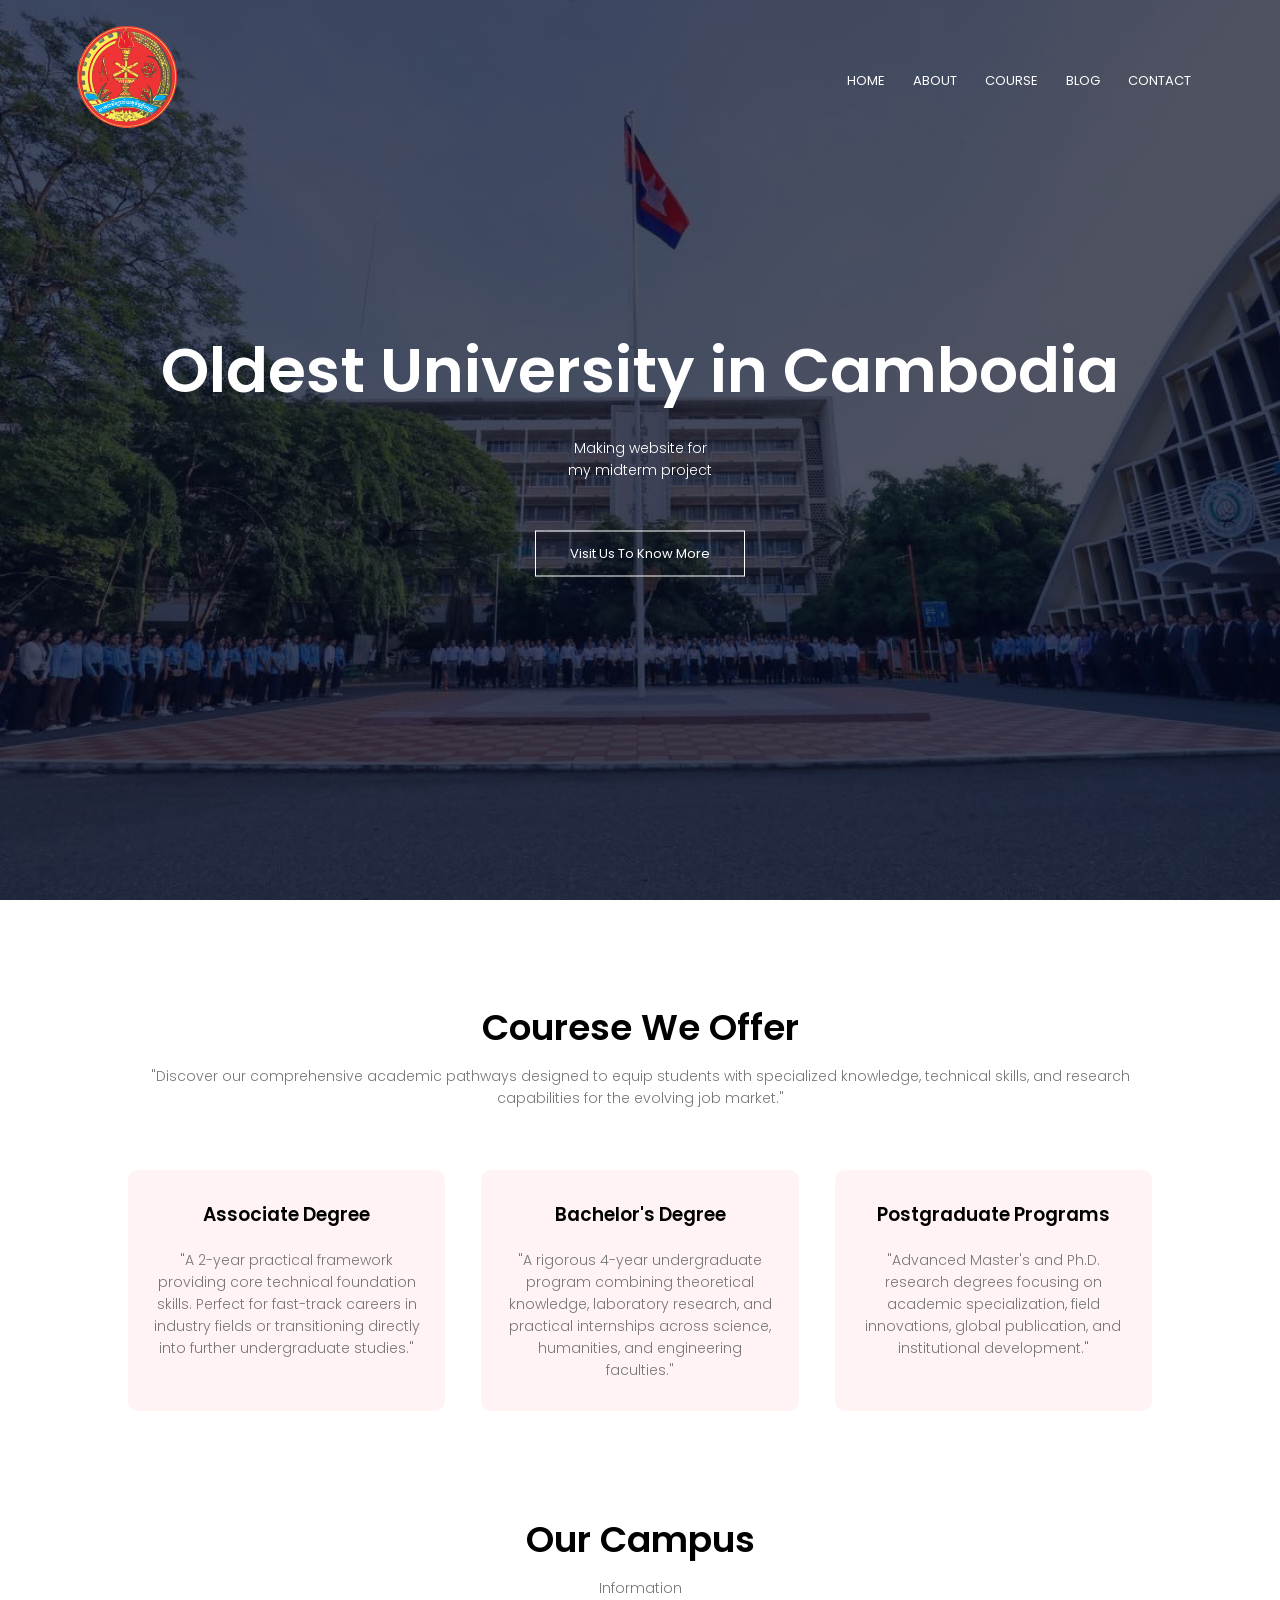
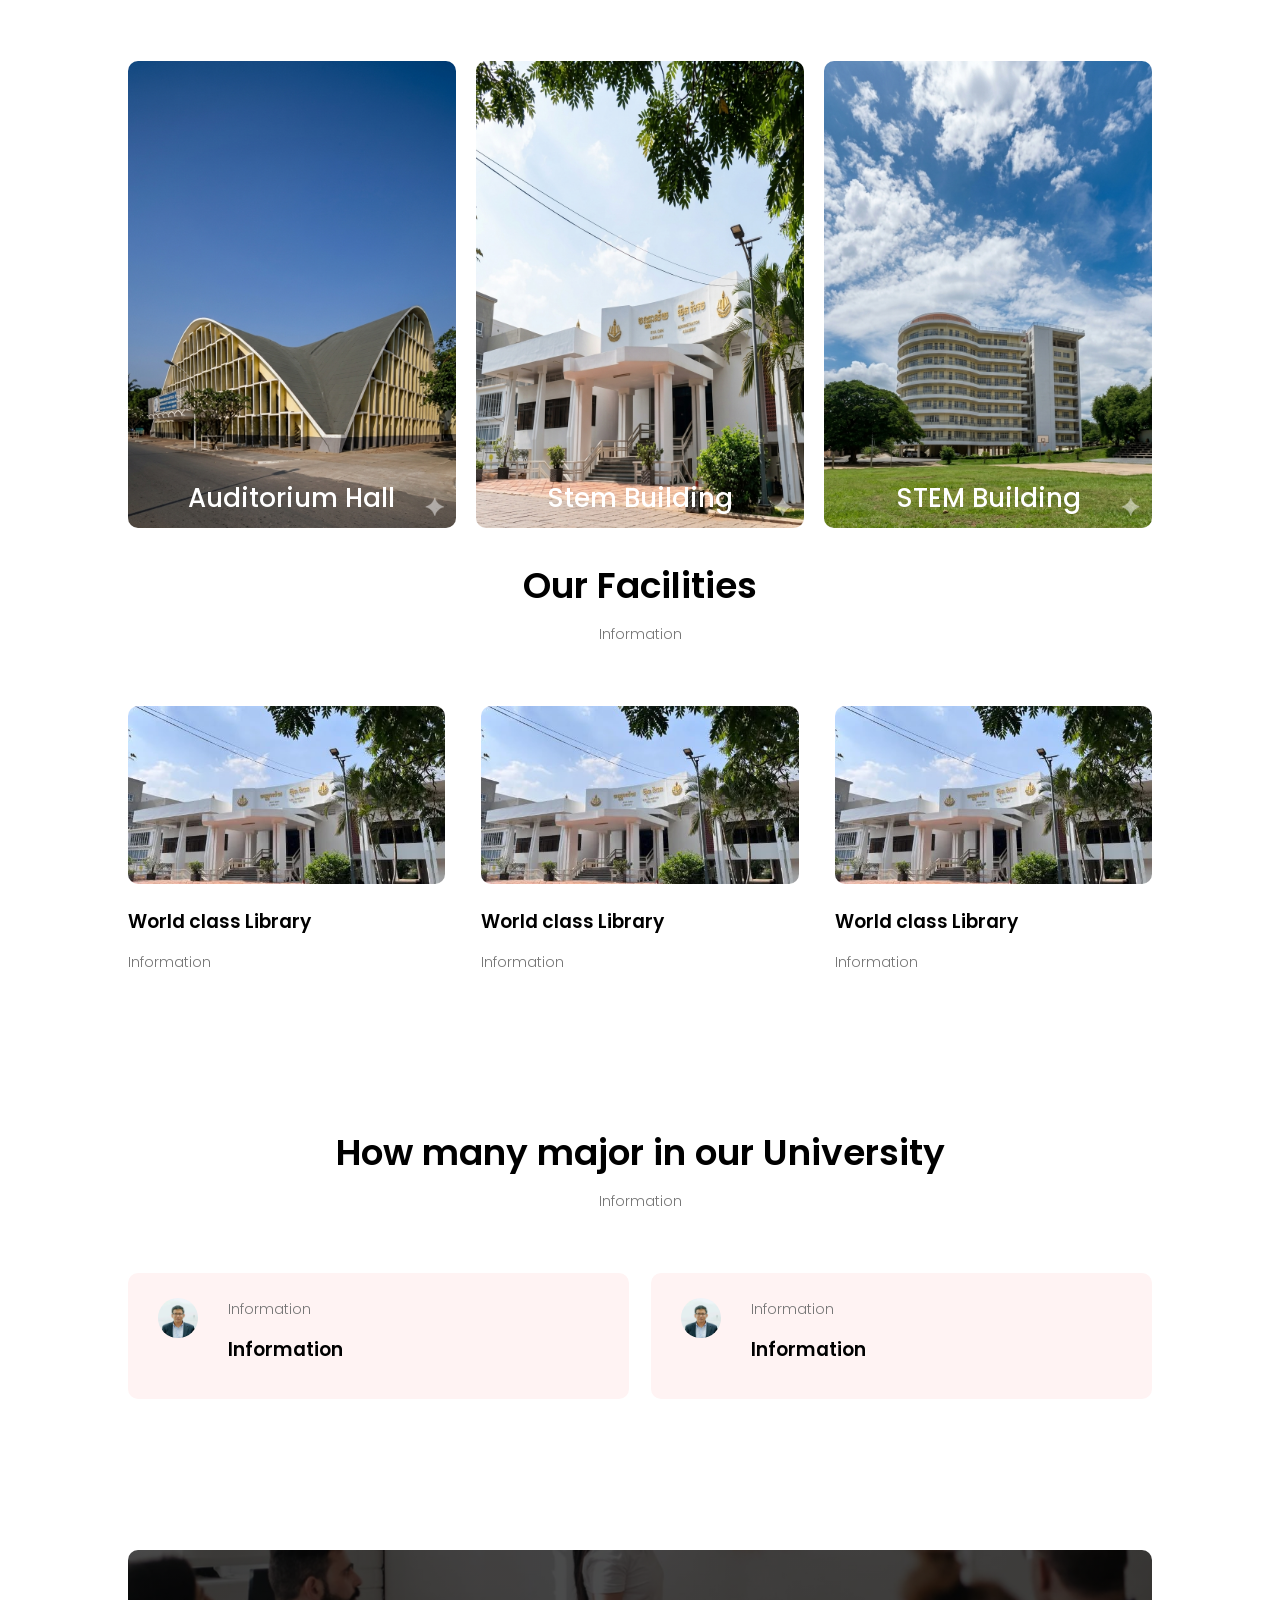
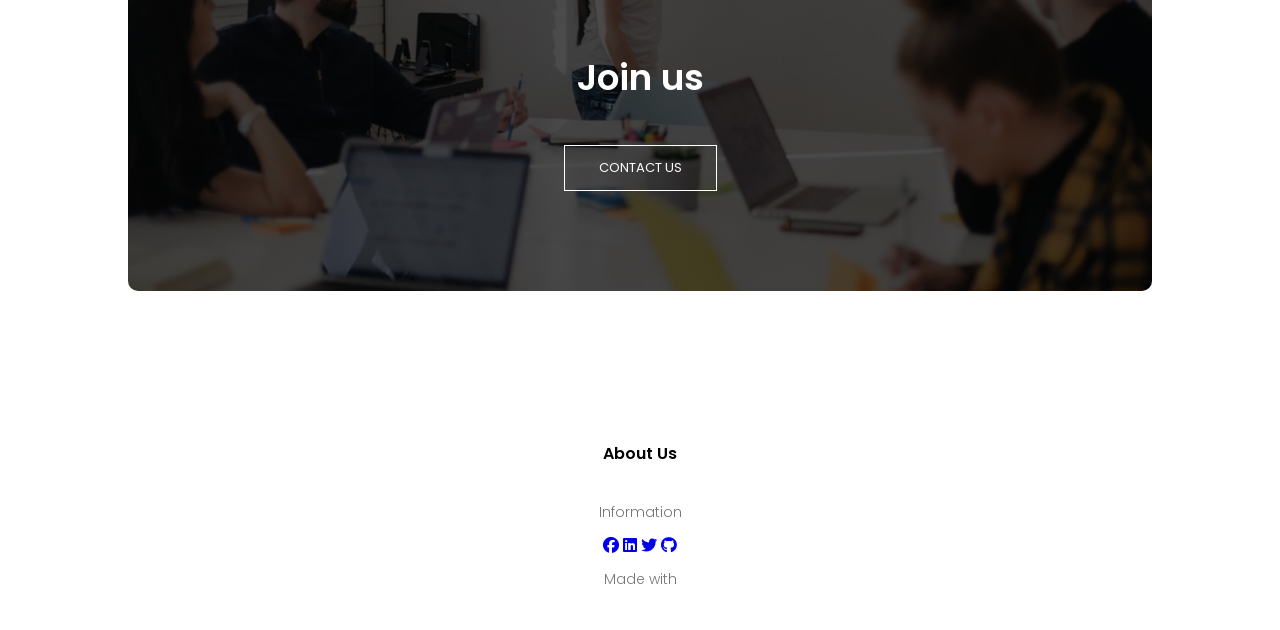
<file: index.html>
<!DOCTYPE html>
<html lang="en">
<head>
    <meta charset="UTF-8">
    <meta name="viewport" content="width=device-width, initial-scale=1.0">
    <title>RUPP website</title>
    <link rel="stylesheet" href="style.css">
    <link rel="stylesheet" href="https://cdnjs.cloudflare.com/ajax/libs/font-awesome/6.5.2/css/all.min.css">
</head>
<body>
<section class="header">
    <nav>
        <a href="index.html"><img src="./images/rupp_logo.png" ></a>
        <div class="nav-links" id="navLinks">
            <i class="fa fa-times" onclick="hideMenu()"></i>

            <ul>
                <li><a href="index.html">HOME</a></li>
                <li><a href="about.html">ABOUT</a></li>
                <li><a href="course.html">COURSE</a></li>
                <li><a href="blog.html">BLOG</a></li>
                <li><a href="contact.html">CONTACT</a></li>
            </ul>
        </div>
        <i class="fa fa-bars" onclick="showMenu()"></i>
    </nav>
<div class="text-box">
    <h1>Oldest University in Cambodia</h1>
    <p>Making website for <br>my midterm project</p>
    <a href="" class="hero-btn">Visit Us To Know More</a>

</div>
        
</section>

<!----- Course ----->

<section class="course">
    <h1>Courese We Offer</h1>
    <p>"Discover our comprehensive academic pathways designed to equip students with specialized knowledge, technical skills, and research capabilities for the evolving job market."</p>

    <div class="row">
        <div class="course-col">
            <h3>Associate Degree</h3>
            <p>"A 2-year practical framework providing core technical foundation skills. Perfect for fast-track careers in industry fields or transitioning directly into further undergraduate studies."</p>
        </div>
    <div class="course-col">
            <h3>Bachelor's Degree</h3>
            <p>"A rigorous 4-year undergraduate program combining theoretical knowledge, laboratory research, and practical internships across science, humanities, and engineering faculties."</p>
        </div>
    <div class="course-col">
            <h3>Postgraduate Programs</h3>
            <p>"Advanced Master's and Ph.D. research degrees focusing on academic specialization, field innovations, global publication, and institutional development."</p>
        </div>
    </div>
</section>

<!----- campus ----->

<section class="campus">
    <h1>Our Campus</h1>
    <p>Information</p>

    <div class="row">
        <div class="camus-col">
            <img src="./images/Auditorium_Hall2.png" >
            <div class="layer">
                <h3>Auditorium Hall</h3>
            </div>
        </div>
    <div class="camus-col">
            <img src="./images/library2.png" >
            <div class="layer">
                <h3>Stem Building</h3>
            </div>
    </div>
    <div class="camus-col">
            <img src="./images/stem2.png" >
            <div class="layer">
                <h3>STEM Building</h3>
            </div>

</section>

<!----- Facilities ----->

<section class="facilities"> 
    <h1>Our Facilities</h1>
    <p>Information</p>
    
    <div class="row">
        <div class="facilities-col">
            <img src="images/library.jpg" >
            <h3>World class Library</h3>
            <p>Information</p>
        </div>
        <div class="facilities-col">
            <img src="images/library.jpg" >
            <h3>World class Library</h3>
            <p>Information</p>
        </div>
        <div class="facilities-col">
            <img src="images/library.jpg" >
            <h3>World class Library</h3>
            <p>Information</p>
        </div>
    </div>
</section>

<!----- testimonials ----->

<section class="testimonials">
    <h1>How many major in our University</h1>
    <p>Information</p>

    <div class="row">
        <div class="testimonial-col">
            <img src="images/teacher.jpg" >
            <div>
                <p>Information</p>
                <h3>Information</h3>
            </div>
        </div>
        <div class="testimonial-col">
            <img src="images/teacher.jpg" >
            <div>
                <p>Information</p>
                <h3>Information</h3>
            </div>
    </div>
</section>

<!----- Call To Action ----->
 <section class="cta">
    <h1>Join us</h1>
    <a href="" class="hero-btn">CONTACT US</a>
 </section>

<!----- Footer ----->

<section class="footer">
    <h4>About Us</h4>
    <p>Information</p>
    <div class="icons">
        <a href="#"><i class="fa-brands fa-facebook"></i></a>
        <a href="#"><i class="fa-brands fa-linkedin"></i></a>
        <a href="#"><i class="fa-brands fa-twitter"></i></a>
        <a href="#"><i class="fa-brands fa-github"></i></a>
    </div>
    <p>Made with</p>
</section>







<!-----JavaScript for Toggle Menu----->

<script>

    var navLinks = document.getElementById("navLinks");
    function showMenu(){
        navLinks.style.right = "0";
    }
     function hideMenu(){
        navLinks.style.right = "-200px";
    }

</script>

</body>
</html>
</file>
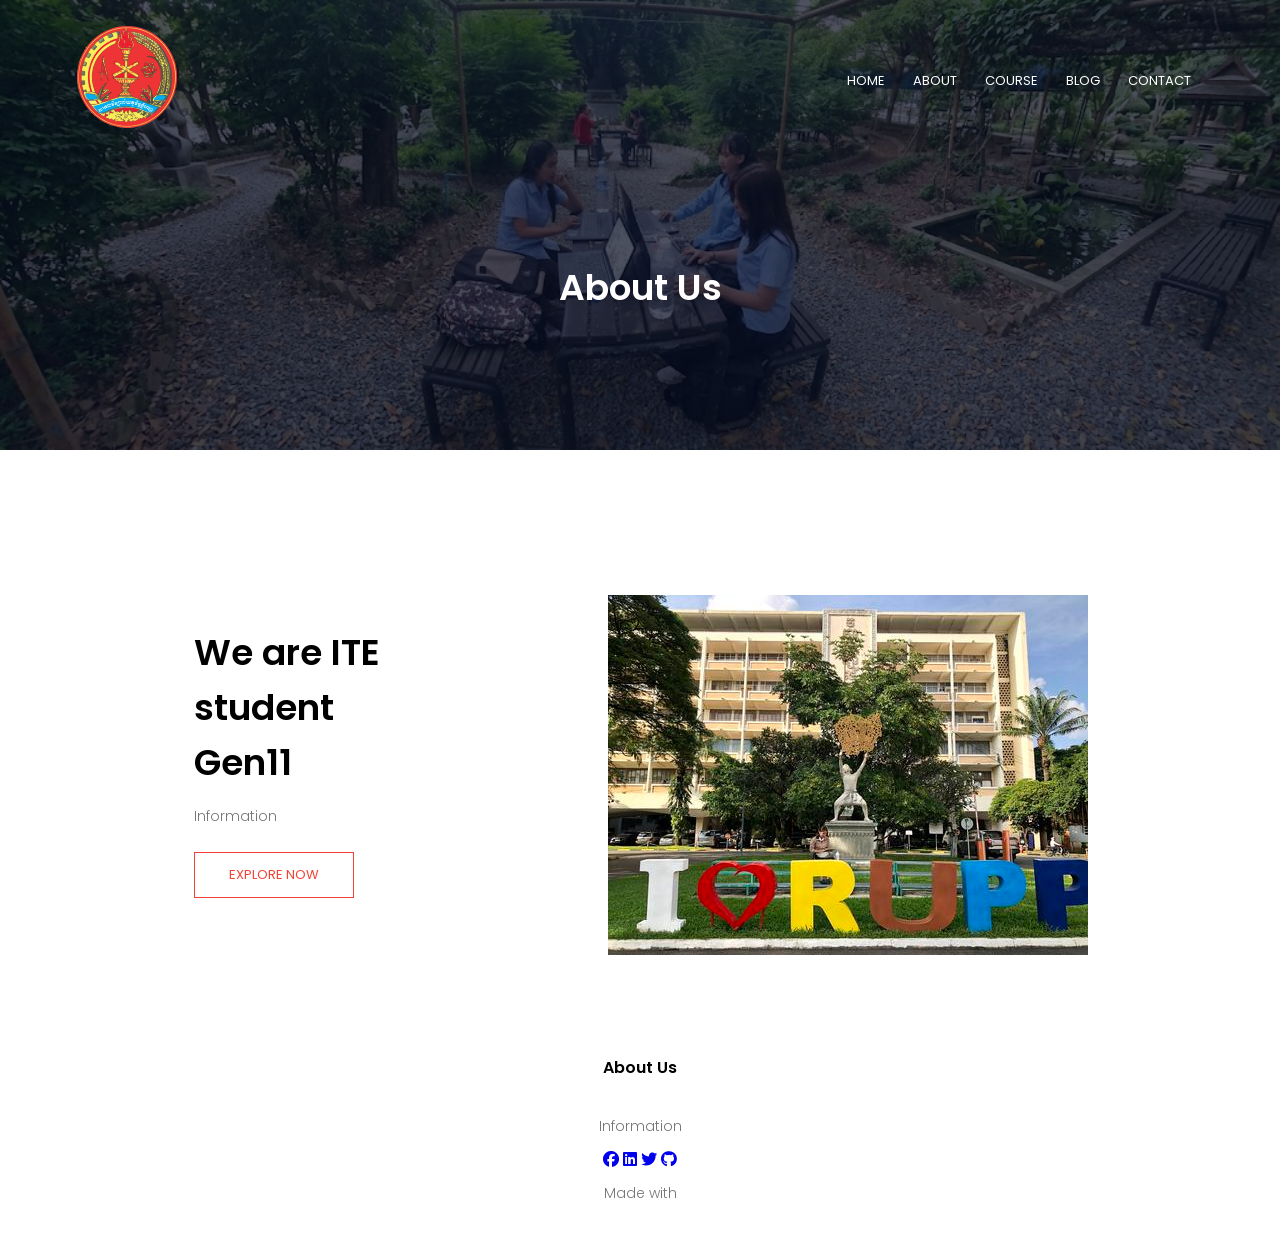
<file: about.html>
<!DOCTYPE html>
<html lang="en">
<head>
    <meta charset="UTF-8">
    <meta name="viewport" content="width=device-width, initial-scale=1.0">
    <title>RUPP website</title>
    <link rel="stylesheet" href="style.css">
    <link rel="stylesheet" href="https://cdnjs.cloudflare.com/ajax/libs/font-awesome/6.5.2/css/all.min.css">
</head>
<body>
<section class="sub-header">
    <nav>
        <a href="index.html"><img src="./images/rupp_logo.png" ></a>
        <div class="nav-links" id="navLinks">
            <i class="fa fa-times" onclick="hideMenu()"></i>

            <ul>
                <li><a href="index.html">HOME</a></li>
                <li><a href="about.html">ABOUT</a></li>
                <li><a href="course.html">COURSE</a></li>
                <li><a href="blog.html">BLOG</a></li>
                <li><a href="contact.html">CONTACT</a></li>
            </ul>
        </div>
        <i class="fa fa-bars" onclick="showMenu()"></i>
    </nav>
        <h1>About Us</h1>
</section>

<!----- about us content ----->

<section class="about-us">
    <div class="row">
        <div class="about-col">
            <h1>We are ITE student Gen11</h1>
            <p>Information</p>
            <a href="" class="hero-btn red-btn">EXPLORE NOW</a>
        </div>
        <div class="about-col"></div>
        <img src="images/I_love_RUPP.jpg">
    </div>
</section>

<!----- Footer ----->

<section class="footer">
    <h4>About Us</h4>
    <p>Information</p>
    <div class="icons">
        <a href="#"><i class="fa-brands fa-facebook"></i></a>
        <a href="#"><i class="fa-brands fa-linkedin"></i></a>
        <a href="#"><i class="fa-brands fa-twitter"></i></a>
        <a href="#"><i class="fa-brands fa-github"></i></a>
    </div>
    <p>Made with</p>
</section>







<!-----JavaScript for Toggle Menu----->

<script>

    var navLinks = document.getElementById("navLinks");
    function showMenu(){
        navLinks.style.right = "0";
    }
     function hideMenu(){
        navLinks.style.right = "-200px";
    }

</script>

</body>
</html>
</file>
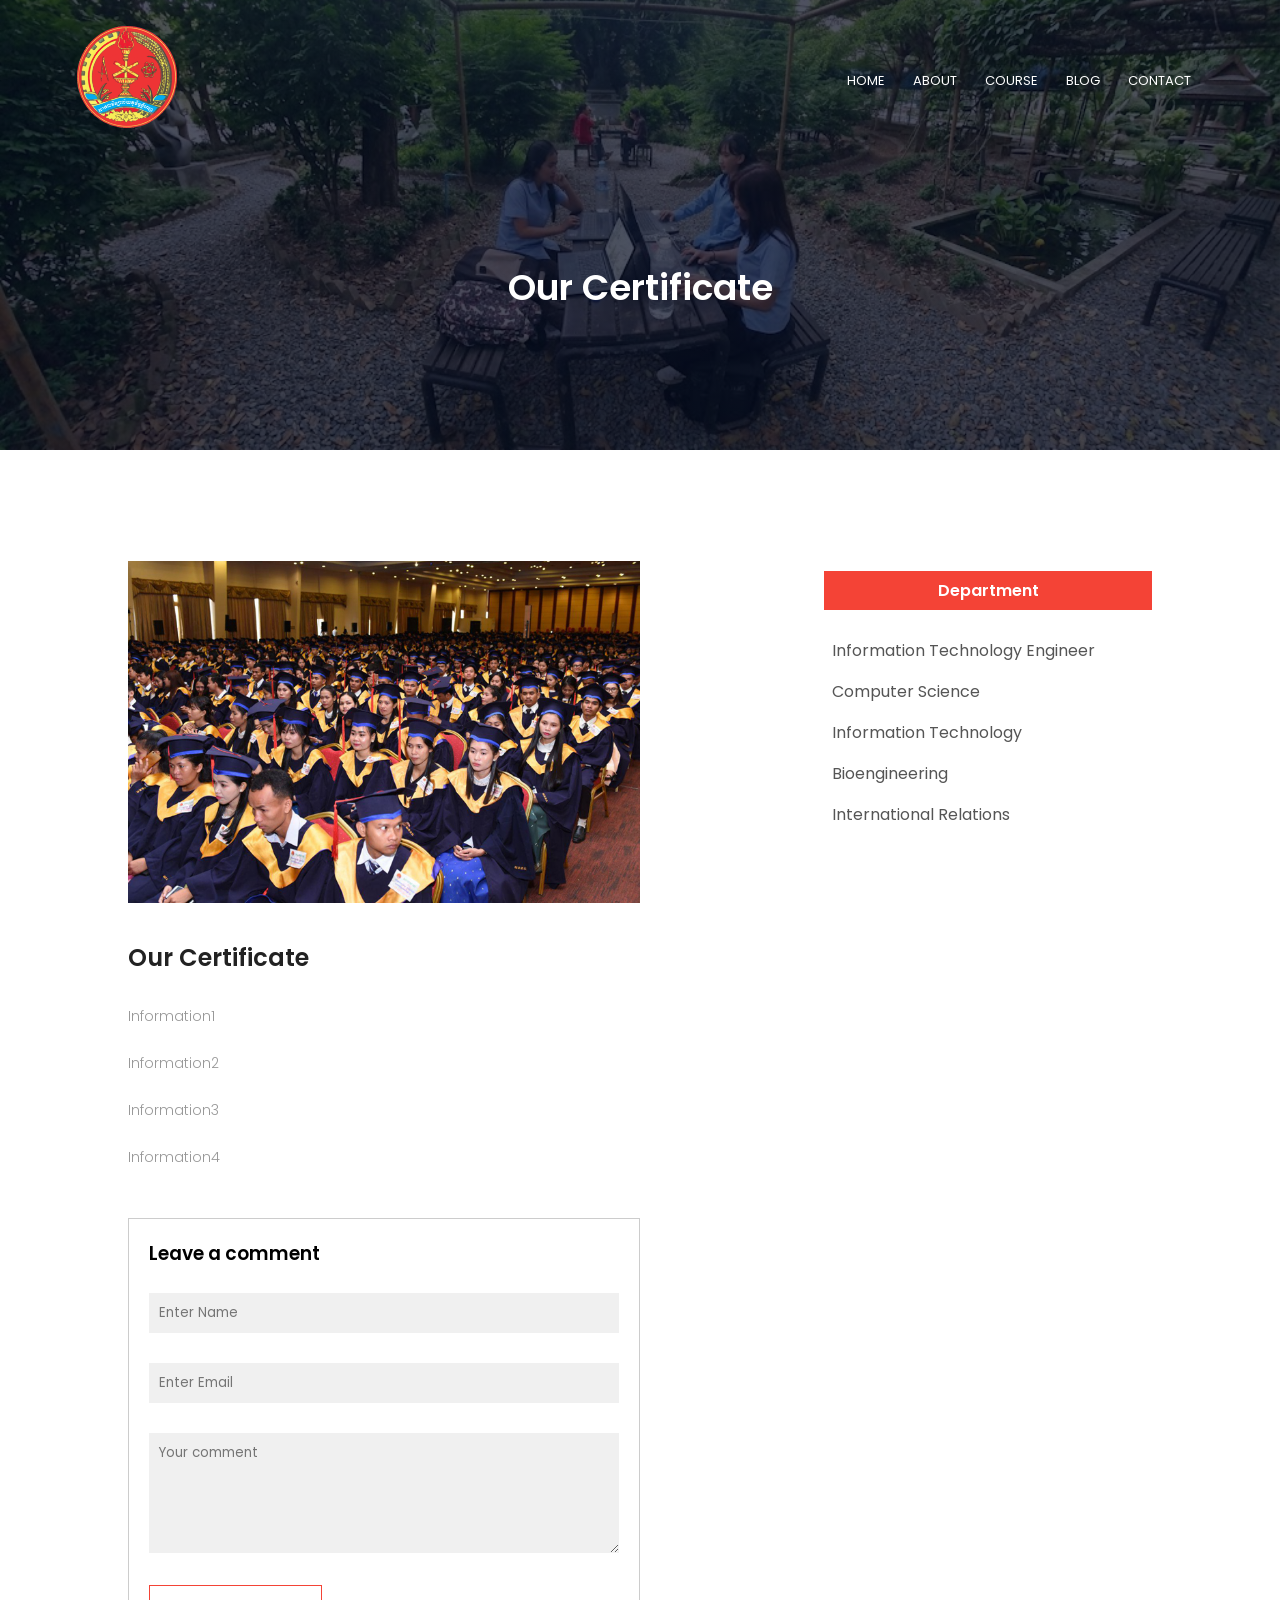
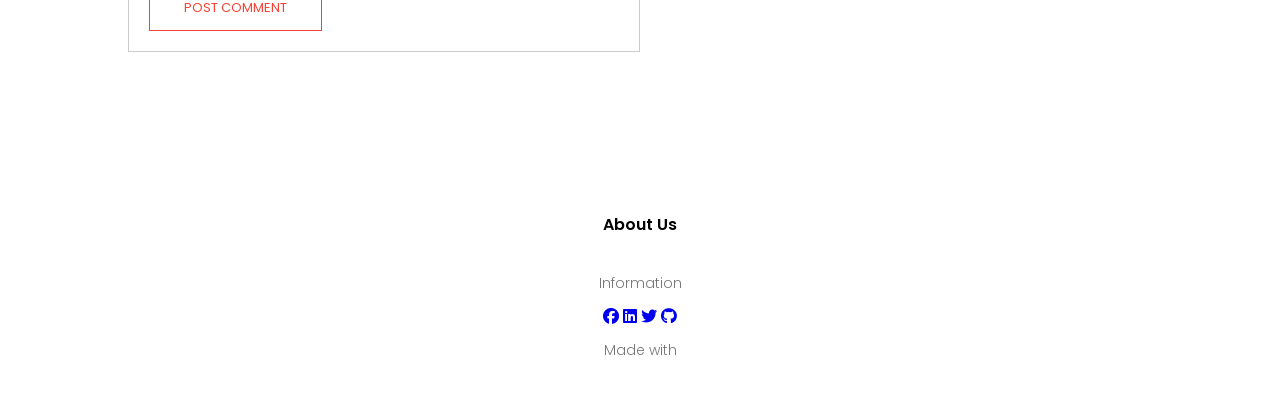
<file: blog.html>
<!DOCTYPE html>
<html lang="en">
<head>
    <meta charset="UTF-8">
    <meta name="viewport" content="width=device-width, initial-scale=1.0">
    <title>RUPP website</title>
    <link rel="stylesheet" href="style.css">
    <link rel="stylesheet" href="https://cdnjs.cloudflare.com/ajax/libs/font-awesome/6.5.2/css/all.min.css">
</head>
<body>
<section class="sub-header">
    <nav>
        <a href="index.html"><img src="./images/rupp_logo.png" ></a>
        <div class="nav-links" id="navLinks">
            <i class="fa fa-times" onclick="hideMenu()"></i>

            <ul>
                <li><a href="index.html">HOME</a></li>
                <li><a href="about.html">ABOUT</a></li>
                <li><a href="course.html">COURSE</a></li>
                <li><a href="blog.html">BLOG</a></li>
                <li><a href="contact.html">CONTACT</a></li>
            </ul>
        </div>
        <i class="fa fa-bars" onclick="showMenu()"></i>
    </nav>
        <h1>Our Certificate</h1>
</section>

<!----- blog page content ----->

<section class="blog-content">
    <div class="row">
        <div class="blog-left">
            <img src="images/graduates.jpg" >
            <h2>Our Certificate</h2>
            <p>Information1</p>
            <br>
            <p>Information2</p>
            <br>
            <p>Information3</p>
            <br>
            <p>Information4</p>

            <div class="comment-box">

                <h3>Leave a comment</h3>

                <form class="comment-form">
                    <input type="text" placeholder="Enter Name">
                    <input type="email" placeholder="Enter Email">
                    <textarea rows="5" placeholder="Your comment"></textarea>
                    <button type="submit" class="hero-btn red-btn">POST COMMENT</button>
                </form>
            </div>                     



        </div>
        <div class="blog-right">
            <h3>Department</h3>
            <div>
                <span>Information Technology Engineer</span>
            </div>
            <div>
                <span>Computer Science</span>
            </div>
            <div>
                <span>Information Technology</span>
            </div>
            <div>
                <span>Bioengineering</span>
            </div>
            <div>
                <span>International Relations</span>
            </div>
        </div>
    </div>
</section>

<!----- Footer ----->

<section class="footer">
    <h4>About Us</h4>
    <p>Information</p>
    <div class="icons">
        <a href="#"><i class="fa-brands fa-facebook"></i></a>
        <a href="#"><i class="fa-brands fa-linkedin"></i></a>
        <a href="#"><i class="fa-brands fa-twitter"></i></a>
        <a href="#"><i class="fa-brands fa-github"></i></a>
    </div>
    <p>Made with</p>
</section>







<!-----JavaScript for Toggle Menu----->

<script>

    var navLinks = document.getElementById("navLinks");
    function showMenu(){
        navLinks.style.right = "0";
    }
     function hideMenu(){
        navLinks.style.right = "-200px";
    }

</script>

</body>
</html>
</file>
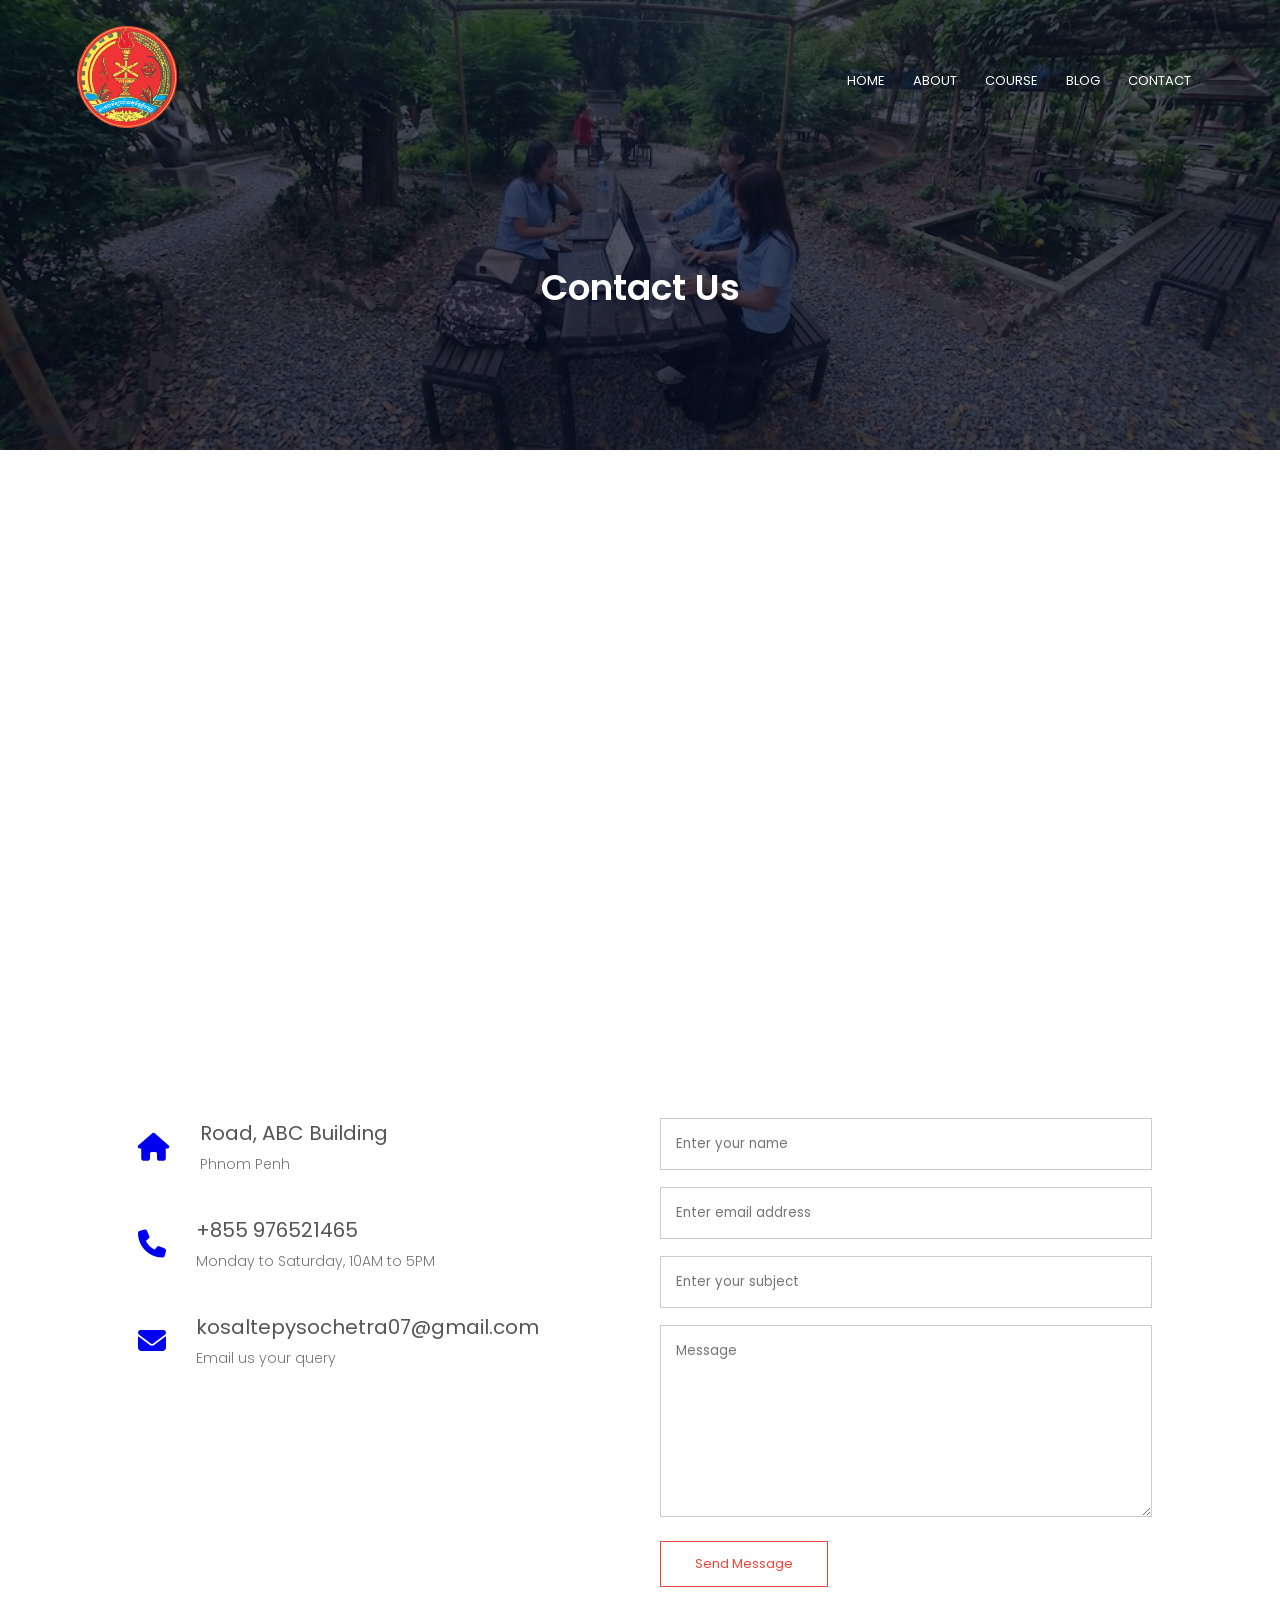
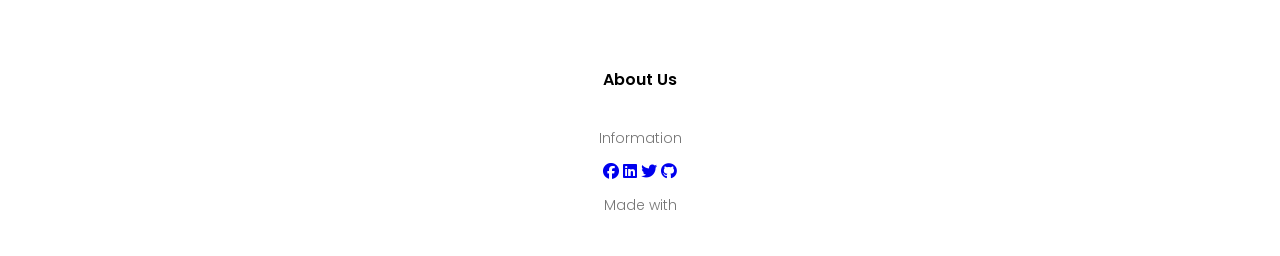
<file: contact.html>
<!DOCTYPE html>
<html lang="en">
<head>
    <meta charset="UTF-8">
    <meta name="viewport" content="width=device-width, initial-scale=1.0">
    <title>RUPP website</title>
    <link rel="stylesheet" href="style.css">
    <link rel="stylesheet" href="https://cdnjs.cloudflare.com/ajax/libs/font-awesome/6.5.2/css/all.min.css">
<body>
<section class="sub-header">
    <nav>
        <a href="index.html"><img src="./images/rupp_logo.png" ></a>
        <div class="nav-links" id="navLinks">
            <i class="fa fa-times" onclick="hideMenu()"></i>

            <ul>
                <li><a href="index.html">HOME</a></li>
                <li><a href="about.html">ABOUT</a></li>
                <li><a href="course.html">COURSE</a></li>
                <li><a href="blog.html">BLOG</a></li>
                <li><a href="contact.html">CONTACT</a></li>
            </ul>
        </div>
        <i class="fa fa-bars" onclick="showMenu()"></i>
    </nav>
        <h1>Contact Us</h1>
</section>

<!----- contact us----->

<section class="location">
    <iframe src="https://www.google.com/maps/embed?pb=!1m18!1m12!1m3!1d3715.3628469932596!2d104.88816677481728!3d11.56867598863239!
    2m3!1f0!2f0!3f0!3m2!1i1024!2i768!4f13.1!3m3!1m2!1s0x3109519fe4077d69%3A0x20138e822e434660!2sRoyal%20University%20of%20Phnom%20Penh!
    5e1!3m2!1sen!2skh!4v1775004237621!5m2!1sen!2skh" width="600" height="450" style="border:0;" allowfullscreen="" loading="lazy" 
    referrerpolicy="no-referrer-when-downgrade"></iframe>
</section>

<section class="contact-us">
    <div class="row">
        <div class="contact-col">
            <div>
                <a href="#"><i class="fa fa-home"></i></a>
                <span>
                    <h5>Road, ABC Building</h5>
                    <p>Phnom Penh</p>
                </span>
            </div>
            <div>
                <a href="#"><i class="fa fa-phone"></i></a>
                <span>
                    <h5>+855 976521465</h5>
                    <p>Monday to Saturday, 10AM to 5PM</p>
                </span>
            </div>
             <div>
                <a href="#"><i class="fa fa-envelope"></i></a>

                <span>
                    <h5>kosaltepysochetra07@gmail.com</h5>
                    <p>Email us your query</p>
                </span>
            </div>
        </div>
        <div class="contact-col">

            <form action="">
                <input type="text" placeholder="Enter your name" required>
                <input type="email" placeholder="Enter email address" required>
                <input type="text" placeholder="Enter your subject" required>
                <textarea rows="8" placeholder="Message" required></textarea>
                <button type="submit" class="hero-btn red-btn">Send Message</button>
            </form>




        </div>
    </div>
</section>


<!----- Footer ----->

<section class="footer">
    <h4>About Us</h4>
    <p>Information</p>
    <div class="icons">
        <a href="#"><i class="fa-brands fa-facebook"></i></a>
        <a href="#"><i class="fa-brands fa-linkedin"></i></a>
        <a href="#"><i class="fa-brands fa-twitter"></i></a>
        <a href="#"><i class="fa-brands fa-github"></i></a>
    </div>
    <p>Made with</p>
</section>


<!-----JavaScript for Toggle Menu----->

<script>

    var navLinks = document.getElementById("navLinks");
    function showMenu(){
        navLinks.style.right = "0";
    }
     function hideMenu(){
        navLinks.style.right = "-200px";
    }

</script>

</body>
</html>
</file>
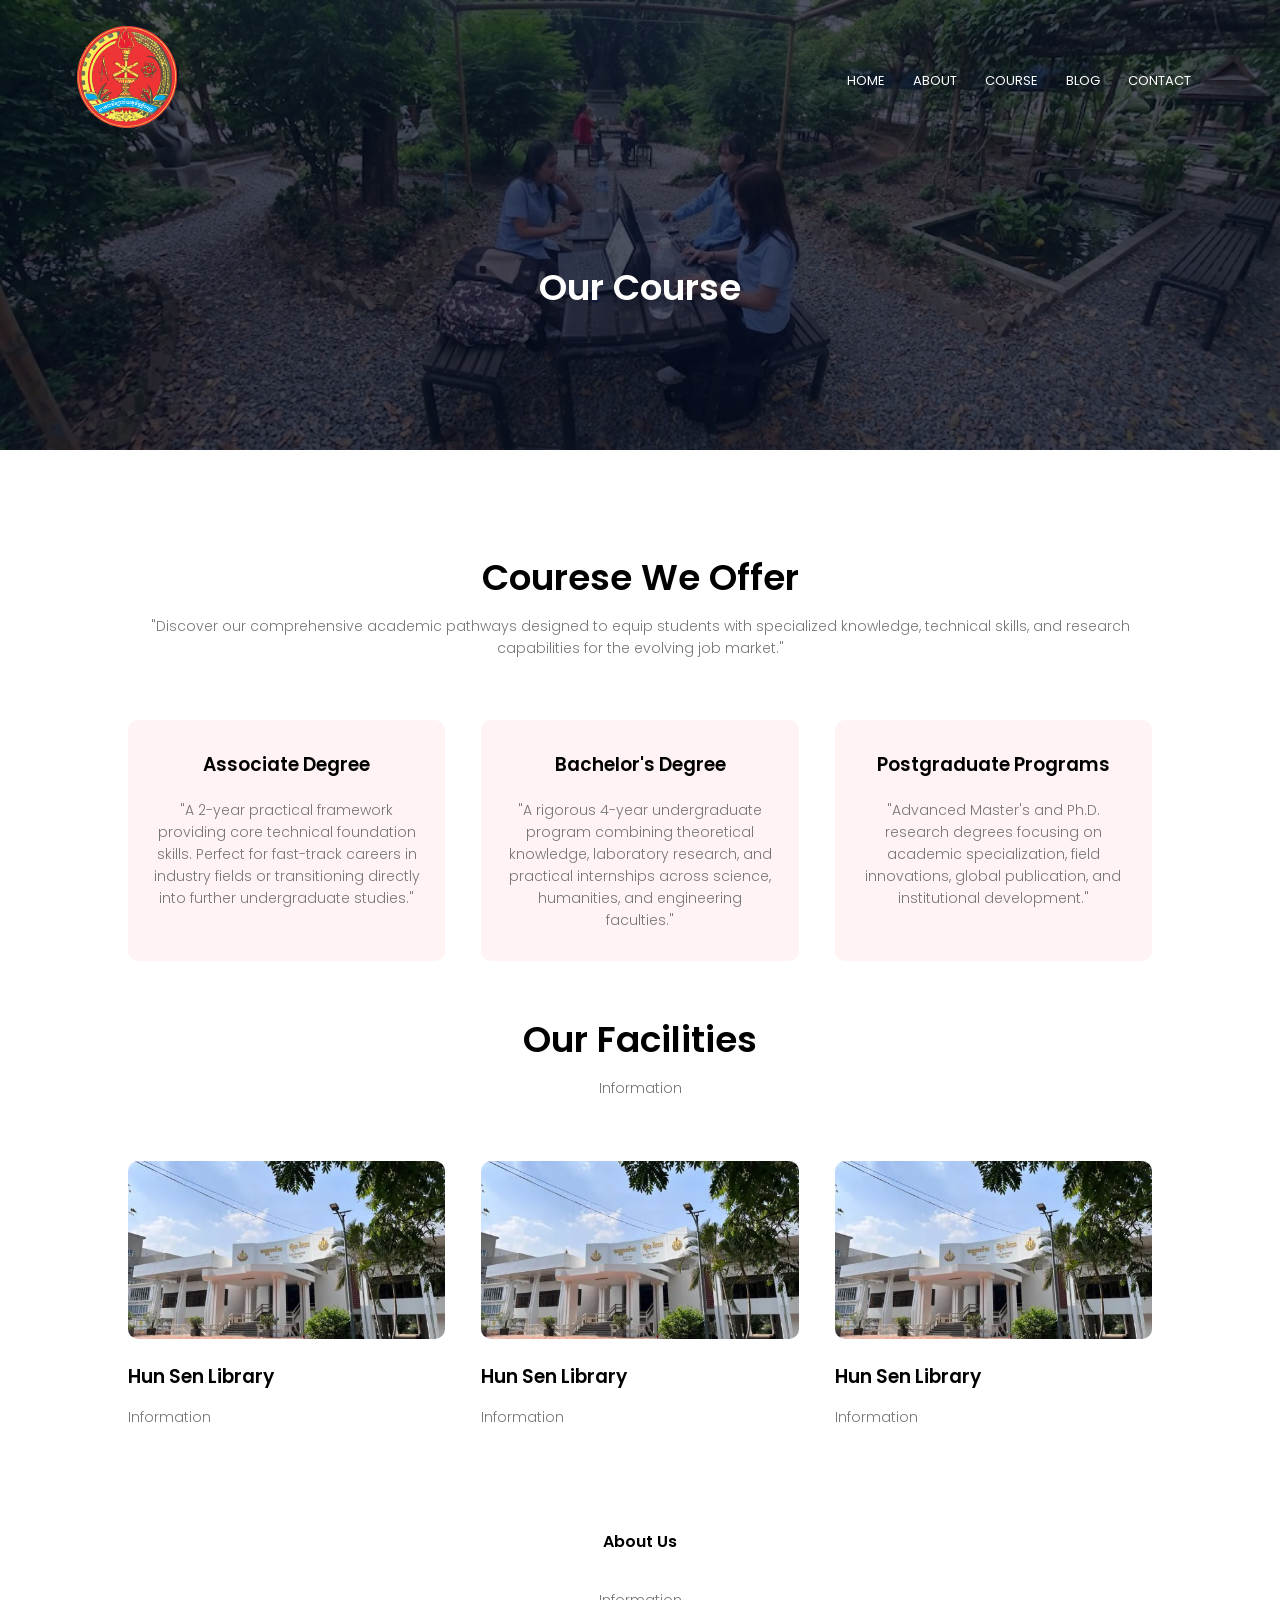
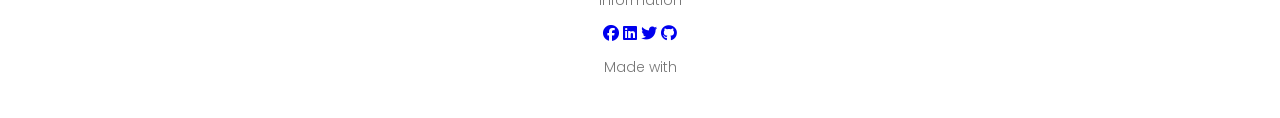
<file: course.html>
<!DOCTYPE html>
<html lang="en">
<head>
    <meta charset="UTF-8">
    <meta name="viewport" content="width=device-width, initial-scale=1.0">
    <title>RUPP website</title>
    <link rel="stylesheet" href="style.css">
    <link rel="stylesheet" href="https://cdnjs.cloudflare.com/ajax/libs/font-awesome/6.5.2/css/all.min.css">
</head>
<body>
<section class="sub-header">
    <nav>
        <a href="index.html"><img src="./images/rupp_logo.png" ></a>
        <div class="nav-links" id="navLinks">
            <i class="fa fa-times" onclick="hideMenu()"></i>

            <ul>
                <li><a href="index.html">HOME</a></li>
                <li><a href="about.html">ABOUT</a></li>
                <li><a href="course.html">COURSE</a></li>
                <li><a href="blog.html">BLOG</a></li>
                <li><a href="contact.html">CONTACT</a></li>
            </ul>
        </div>
        <i class="fa fa-bars" onclick="showMenu()"></i>
    </nav>
        <h1>Our Course</h1>
</section>

<!----- Course ----->

<section class="course">
    <h1>Courese We Offer</h1>
    <p>"Discover our comprehensive academic pathways designed to equip students with specialized knowledge, technical skills, and research capabilities for the evolving job market."</p>

    <div class="row">
        <div class="course-col">
            <h3>Associate Degree</h3>
            <p>"A 2-year practical framework providing core technical foundation skills. Perfect for fast-track careers in industry fields or transitioning directly into further undergraduate studies."</p>
        </div>
    <div class="course-col">
            <h3>Bachelor's Degree</h3>
            <p>"A rigorous 4-year undergraduate program combining theoretical knowledge, laboratory research, and practical internships across science, humanities, and engineering faculties."</p>
        </div>
    <div class="course-col">
            <h3>Postgraduate Programs</h3>
            <p>"Advanced Master's and Ph.D. research degrees focusing on academic specialization, field innovations, global publication, and institutional development."</p>
        </div>
    </div>
</section>


<!----- facilities ----->

<section class="facilities"> 
    <h1>Our Facilities</h1>
    <p>Information</p>
    
    <div class="row">
        <div class="facilities-col">
            <img src="images/library.jpg" >
            <h3>Hun Sen Library</h3>
            <p>Information</p>
        </div>
        <div class="facilities-col">
            <img src="images/library.jpg" >
            <h3>Hun Sen Library</h3>
            <p>Information</p>
        </div>
        <div class="facilities-col">
            <img src="images/library.jpg" >
            <h3>Hun Sen Library</h3>
            <p>Information</p>
        </div>
    </div>
</section>


<!----- Footer ----->

<section class="footer">
    <h4>About Us</h4>
    <p>Information</p>
    <div class="icons">
        <a href="#"><i class="fa-brands fa-facebook"></i></a>
        <a href="#"><i class="fa-brands fa-linkedin"></i></a>
        <a href="#"><i class="fa-brands fa-twitter"></i></a>
        <a href="#"><i class="fa-brands fa-github"></i></a>
    </div>
    <p>Made with</p>
</section>







<!-----JavaScript for Toggle Menu----->

<script>

    var navLinks = document.getElementById("navLinks");
    function showMenu(){
        navLinks.style.right = "0";
    }
     function hideMenu(){
        navLinks.style.right = "-200px";
    }

</script>

</body>
</html>
</file>
<file: style.css>
@import url(https://fonts.googleapis.com/css2?family=Poppins%3Awght%40100%3B200%3B300%3B400%3B500%3B600&display=swap%27%29%3B);

*{
    margin: 0;
    padding: 0;
    font-family: 'Poppins', 'sans-serif';
}
.header{
    min-height: 100vh;
    width: 100%;
    background-image: 
    linear-gradient(rgba(4,9,30,0.7),rgba(4,9,30,0.7)),url(./images/Pages.jpg);
    background-position: center;
    background-size: cover;
    position: relative;
}
nav{
    display: flex;
    padding: 2% 6%;
    justify-content: space-between;
    align-items: center;
}
nav img{
    width: 100px;
}
.nav-links{
    flex: 1;
    text-align: right;
}
.nav-links ul li{
    list-style: none;
    display: inline-block;
    padding: 8px 12px;
    position: relative;
}
.nav-links ul li a{
    color: #fff;
    text-decoration: none;
    font-size: 13px;
}
.nav-links ul li::after{
    content: '';
    width: 0%;
    height: 2px;
    background: #f44336;
    display: block;
    margin: auto;
    transition: 0.3s;
}
.nav-links ul li:hover:after{
    width: 100%;
}
.text-box{
    width: 90%;
    color: #fff;
    position: absolute;
    top: 50%;
    left: 50%;
    transform: translate(-50%, -50%);
    text-align: center;
}
.text-box h1{
    font-size: 62px;
}
.text-box p{
    margin: 10px 0 40px;
    font-size: 14px;
    color: #fff;
}
.hero-btn{
    display: inline-block;
    text-decoration: none;
    color: #fff;
    border: 1px solid #fff;
    padding: 12px 34px;
    font-size: 13px;
    background: transparent;
    position: relative;
    cursor: pointer;
}
.hero-btn:hover{
    border: 1px solid #f44336;
    background:#f44336;
    transition: 1s;
}
nav .fa{
    display: none;
}

@media(max-width: 700px){
    .text-box h1{
        font-size: 20px;
    }
    .nav-links ul li{
        display: block;
    }
    .nav-links{
        position: fixed;
        background: #f44336;
        height: 100vh;
        width: 200px;
        top: 0;
        right: -200px;
        text-align: left;
        z-index: 2;
        transition: 1s;
    }
    nav .fa{
        display: block;
        color: #fff;
        margin: 10px;
        font-size: 22px;
        cursor: pointer;
    }
    .nav-links ul{
        padding: 30px;
    }
}

/*----- course -----*/

.course{
    width: 80%;
    margin: auto;
    text-align: center;
    padding-top: 100px;
}
h1{
    font-size: 36px;
    font-weight: 600;
}
p{
    color: #777;
    font-size: 14px;
    font-weight: 300;
    line-height: 22px;
    padding: 10px;
}

.row{
    margin-top: 5%;
    display: flex;
    justify-content: space-between;
}
.course-col{
    flex-basis: 31%;
    background: #fff3f3;
    border-radius: 10px;
    margin-bottom: 5%;
    padding: 20px 12px;
    box-sizing: border-box;
    transition: 0.5s;
}
h3{
    text-align: center;
    font-weight: 600;
    margin: 10px 0;
}
.course-col:hover{
    box-shadow: 0 0 20px 0px rgba(0, 0, 0, 0.2);
}
@media(max-width: 700px){
    .row{
        flex-direction: column;
    }
}

/*----- campus -----*/

.campus{
    width: 80%;
    margin: auto;
    text-align: center;
    padding-top: 50px;
}
.camus-col{
    flex-basis: 32%;
    border-radius: 10px;
    margin-bottom: 30px;
    position: relative;
    overflow: hidden;
}
.camus-col img{
    width: 100%;
    display: block;
}
.layer{
    background: transparent;
    height: 100%;
    width: 100%;
    position: absolute;
    top: 0;
    left: 0;
    transform: 0.5s;
}
.layer:hover{
    background: rgba(227, 182, 182, 0.7);
}
.layer h3{
    width: 100%;
    font-weight: 500;
    color: #fff;
    font-size: 26px;
    bottom: 0;
    left: 50%;
    transform: translateX(-50%);
    position: absolute;
    transition: 0.5s;
}
.layer:hover h3{
    bottom: 49%;
    opacity: 1;
}

/*----- facilities -----*/


.facilities{
    width: 80%;
    margin: auto;
    text-align: center;
    padding-top: 100;
}
.facilities-col{
    flex-basis: 31%;
    border-radius: 10px;
    margin-bottom: 5%;
    text-align: left;
}
.facilities-col img{
    width: 100%;
    border-radius: 10px;
}
.facilities-col p{
    padding: 0;
}
.facilities-col h3{
    margin-top: 16px;
    margin-bottom: 15px;
    text-align: left;
}

/*----- testimonials -----*/

.testimonials{
    width: 80%;
    margin: auto;
    padding-top: 100px;
    text-align: center;
}
.testimonial-col{
    flex-basis: 44%;
    border-radius: 10px;
    margin-bottom: 5%;
    text-align: left;
    background: #fff3f3;
    padding: 25px;
    cursor: pointer;
    display: flex;
}
.testimonial-col img{
    height: 40px;
    margin-left: 5px;
    margin-right: 30px;
    border-radius: 50%;
}
.testimonial-col p{
    padding: 0;
}
.testimonial-col h3{
    margin-top: 15px;
}
@media(max-width: 700px){
    .testimonial-col img{
        margin-left: 0px;
        margin-right: 15px;
    }
}

/*----- call to action -----*/

.cta{
    margin: 100px auto;
    width: 80%;
    background-image: linear-gradient(rgba(0,0,0,0.7),rgba(0,0,0,0.7)),url(./images/banner2.jpg);
    background-position: center;
    background-size: cover;
    border-radius: 10px;
    text-align: center;
    padding: 100px 0;
}
.cta h1{
    color: #fff;
    margin-bottom: 40px;
    padding: 0;
}

@media(max-width: 700px){
    .cta h1{
        font-size: 24px;
    }
}

/*----- footer -----*/
.footer{
    width: 100%;
    text-align: center;
    padding: 30px 0;
}
.footer h4{
    margin-bottom: 25px;
    margin-top: 20px;
    font-weight: 600;
}


/*----- about us page -----*/
.sub-header{
    height: 50vh;
    width: 100%;
    background-image: linear-gradient(rgba(4,9,30,0.7),rgba(4,9,30,0.7)),url(images/f5e53926-60f8-42d6-bddb-3267a7548a01.jpg);
    background-position: center;
    background-size: cover;
    text-align: center;
    color: #fff;
}
.sub-header h1{
    margin-top: 100px;
}

.about-us{
    width: 70%;
    margin: auto;
    padding-top: 100px;
    padding-bottom: 50px;
}

.about-col{
    flex-basis: 48%;
    padding: 30px 2px;
}
.about-col img{
    width: 100%;
}
.about-col h1{
    padding-top: 0;
}
.about-col p{
    padding: 15px 0 25px;
}

.red-btn{
    border: 1px solid #f44336;
    background: transparent;
    color: #f44336;
}
.red-btn:hover{
    color: #fff;
}

/*----- blog-content -----*/
.blog-content{
    width: 80%;
    margin: auto;
    padding: 60px 0;
}
.blog-left{
    flex-basis: 50%;
}
.blog-left img{
    width: 100%;
}
.blog-left h2{
    color: #222;
    font-weight: 600;
    margin: 30px 0;
}
.blog-left p{
    color: #999;
    padding: 0;
}

.blog-right{
    flex-basis: 32%;
}
.blog-right h3{
    background: #f44336;
    color: #fff;
    padding: 7px 0;
    font-size: 16px;
    margin-bottom: 20px;
}
.blog-right div{
    display: flex;
    align-items: center;
    justify-content: space-between;
    color: #555;
    padding: 8px;
    box-sizing: border-box;
}
.comment-box{
    border: 1px solid #ccc;
    margin: 50px 0;
    padding: 10px 20px;
}
.comment-box h3{
    text-align: left;
}
.comment-form input, .comment-form textarea{
    width: 100%;
    padding: 10px;
    margin: 15px 0;
    box-sizing: border-box;
    border: none;
    outline: none;
    background: #f0f0f0;
}
.comment-form button{
    margin: 10px 0;
}

@media(max-width: 700px){
    .sub-header h1{
        font-size: 24px;
    }
}

/*----- contact us page -----*/
.location{
    width: 80%;
    margin: auto;
    padding: 80px 0;
}
.location iframe{
    width: 100%;
}
.contact-us{
    width: 80%;
    margin: auto;
}

.contact-col{
    flex-basis: 48%;
    margin-bottom: 30px;
}
.contact-col div{
    display: flex;
    align-items: center;
    margin-bottom: 40px;
}
.contact-col div .fa{
    font-size: 28px;
    margin: 10px;
    margin-right: 30px;
}
.contact-col div p{
    padding: 0;
}
.contact-col div h5{
    font-size: 20px;
    margin-bottom: 5px;
    color: #555;
    font-weight: 400;
}
.contact-col input, .contact-col textarea{
    width: 100%;
    padding: 15px;
    margin-bottom: 17px;
    outline: none;
    border: 1px solid #ccc;
    box-sizing: border-box;
}
</file>
